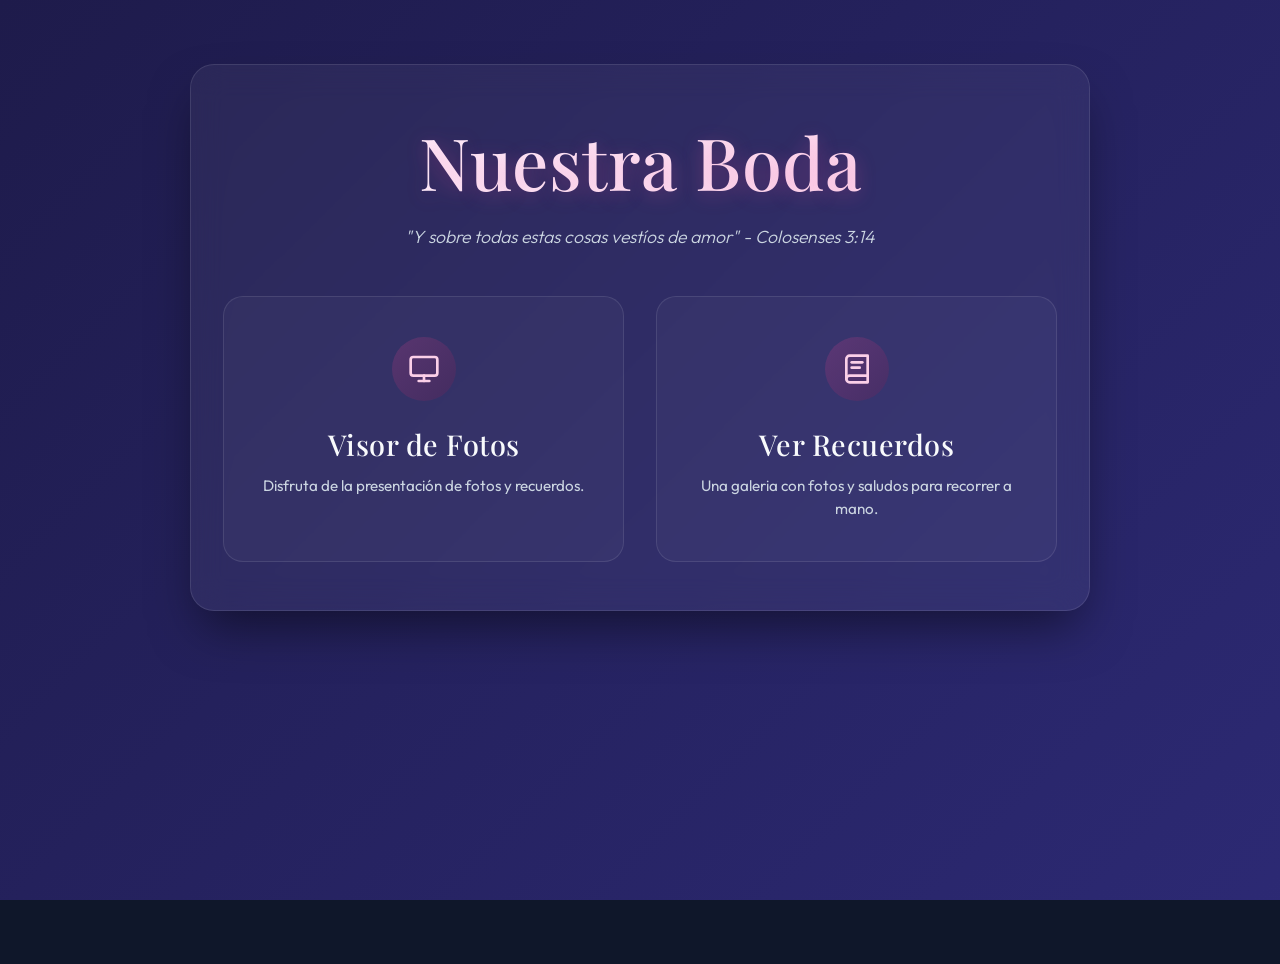
<file: index.html>
<!DOCTYPE html>
<html lang="es">
<head>
  <meta charset="UTF-8" />
  <meta name="viewport" content="width=device-width, initial-scale=1.0" />
  <title>Boda - Portal de Fotos</title>
  <meta name="description" content="Portal de fotos de nuestra boda cristiana. Selecciona para subir fotos o ver el carrusel." />
  <link rel="preconnect" href="https://fonts.googleapis.com">
  <link rel="preconnect" href="https://fonts.gstatic.com" crossorigin>
  <link href="https://fonts.googleapis.com/css2?family=Playfair+Display:ital,wght@0,500;0,700;1,500&family=Outfit:wght@300;400;600&display=swap" rel="stylesheet">
  <link rel="stylesheet" href="styles.css" />
</head>
<body class="landing-body">
  <div class="dynamic-bg"></div>
  <div class="glass-container">
    <header class="home-header">
      <h1 class="elegant-title">Nuestra Boda</h1>
      <p class="verse">"Y sobre todas estas cosas vestíos de amor" - Colosenses 3:14</p>
    </header>
    <div class="module-cards">
      <a href="viewer.html" class="module-card">
        <div class="icon-wrap">
          <svg viewBox="0 0 24 24" fill="none" stroke="currentColor" stroke-width="2" stroke-linecap="round" stroke-linejoin="round"><rect x="2" y="3" width="20" height="14" rx="2" ry="2"/><line x1="8" y1="21" x2="16" y2="21"/><line x1="12" y1="17" x2="12" y2="21"/></svg>
        </div>
        <h2>Visor de Fotos</h2>
        <p>Disfruta de la presentación de fotos y recuerdos.</p>
      </a>
      <a href="recuerdos.html" class="module-card">
        <div class="icon-wrap">
          <svg viewBox="0 0 24 24" fill="none" stroke="currentColor" stroke-width="2" stroke-linecap="round" stroke-linejoin="round"><path d="M4 19.5A2.5 2.5 0 0 1 6.5 17H20"/><path d="M6.5 2H20v20H6.5A2.5 2.5 0 0 1 4 19.5v-15A2.5 2.5 0 0 1 6.5 2z"/><path d="M8 7h8"/><path d="M8 11h6"/></svg>
        </div>
        <h2>Ver Recuerdos</h2>
        <p>Una galeria con fotos y saludos para recorrer a mano.</p>
      </a>
    </div>
  </div>
</body>
</html>
</file>
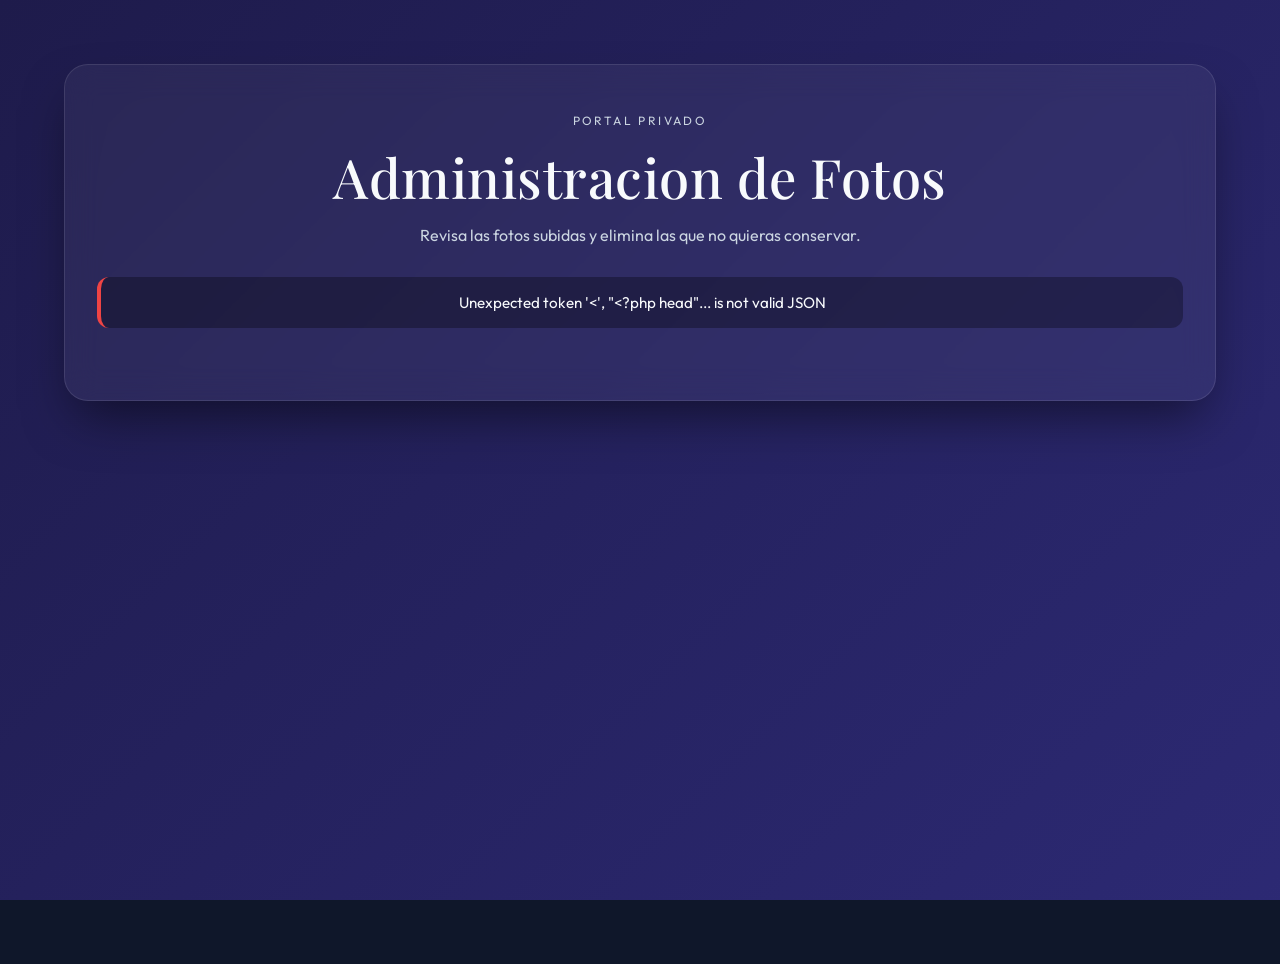
<file: admin.html>
<!DOCTYPE html>
<html lang="es">
<head>
  <meta charset="UTF-8" />
  <meta name="viewport" content="width=device-width, initial-scale=1.0" />
  <title>Administracion de Fotos</title>
  <meta name="description" content="Portal privado para administrar las fotos subidas." />
  <link rel="preconnect" href="https://fonts.googleapis.com">
  <link rel="preconnect" href="https://fonts.gstatic.com" crossorigin>
  <link href="https://fonts.googleapis.com/css2?family=Playfair+Display:ital,wght@0,500;0,700;1,500&family=Outfit:wght@300;400;600&display=swap" rel="stylesheet">
  <link rel="stylesheet" href="styles.css" />
</head>
<body class="admin-body">
  <div class="dynamic-bg"></div>

  <main class="glass-container admin-container">
    <header class="admin-header">
      <p class="admin-eyebrow">Portal privado</p>
      <h1>Administracion de Fotos</h1>
      <p>Revisa las fotos subidas y elimina las que no quieras conservar.</p>
    </header>

    <div id="adminStatus" class="status-box hidden"></div>

    <section id="adminEmpty" class="admin-empty hidden">
      <p>No hay fotos subidas todavia.</p>
    </section>

    <section id="adminGrid" class="admin-grid" aria-live="polite"></section>
  </main>

  <script src="admin.js"></script>
</body>
</html>
</file>
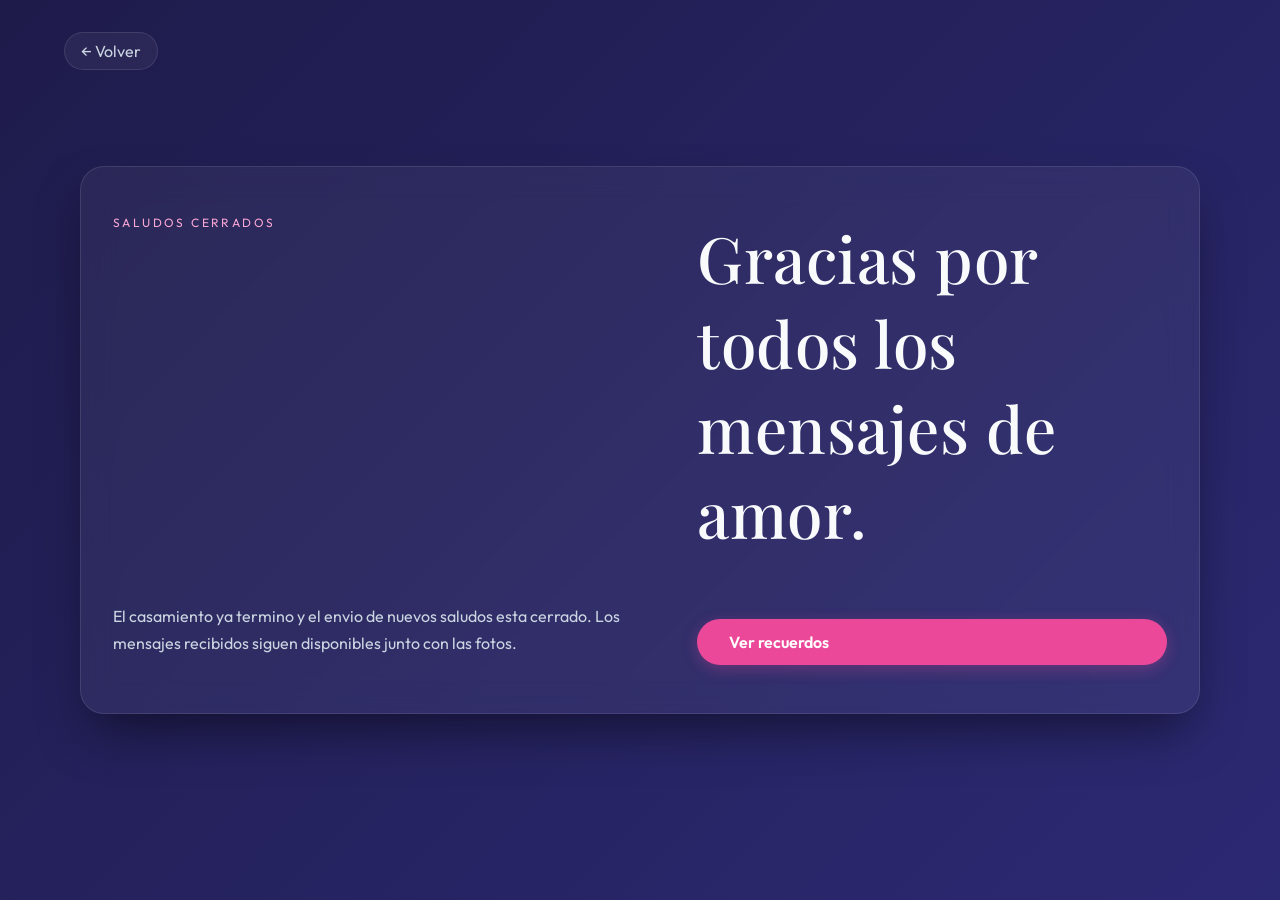
<file: saludos.html>
<!DOCTYPE html>
<html lang="es">
<head>
  <meta charset="UTF-8" />
  <meta name="viewport" content="width=device-width, initial-scale=1.0" />
  <title>Mandar Saludo - Nuestra Boda</title>
  <meta name="description" content="Escribe un saludo para mostrarlo en el carrusel de la boda." />
  <link rel="preconnect" href="https://fonts.googleapis.com">
  <link rel="preconnect" href="https://fonts.gstatic.com" crossorigin>
  <link href="https://fonts.googleapis.com/css2?family=Playfair+Display:ital,wght@0,500;0,700;1,500&family=Outfit:wght@300;400;600&display=swap" rel="stylesheet">
  <link rel="stylesheet" href="styles.css" />
</head>
<body class="greeting-body">
  <div class="dynamic-bg"></div>
  <nav class="top-nav">
    <a href="index.html" class="back-btn">&larr; Volver</a>
  </nav>

  <main class="glass-container greeting-container closed-panel">
    <p class="admin-eyebrow">Saludos cerrados</p>
    <h1>Gracias por todos los mensajes de amor.</h1>
    <p>El casamiento ya termino y el envio de nuevos saludos esta cerrado. Los mensajes recibidos siguen disponibles junto con las fotos.</p>
    <a href="recuerdos.html" class="select-btn closed-action">Ver recuerdos</a>
  </main>
</body>
</html>
</file>
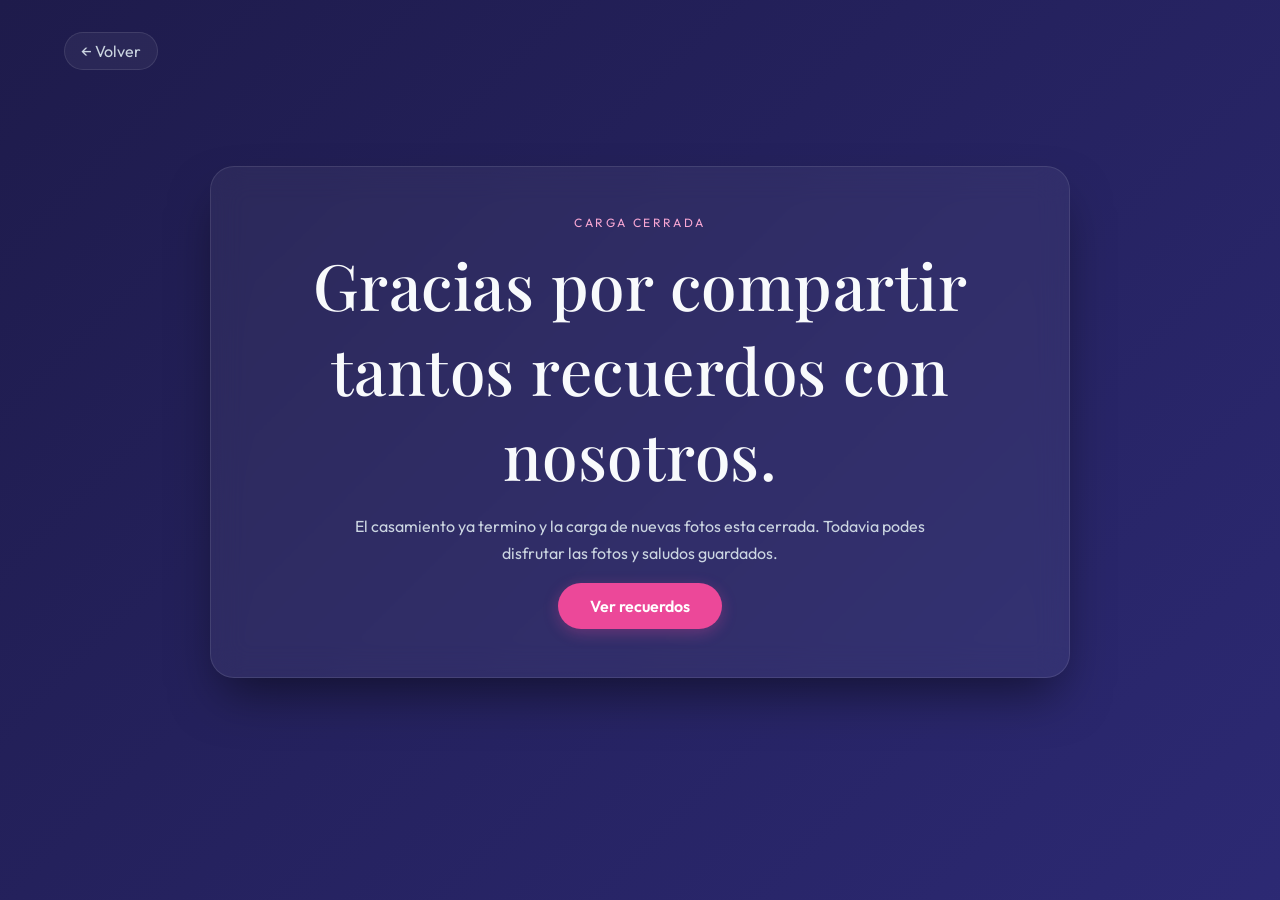
<file: upload.html>
<!DOCTYPE html>
<html lang="es">
<head>
  <meta charset="UTF-8" />
  <meta name="viewport" content="width=device-width, initial-scale=1.0" />
  <title>Subir Fotos - Nuestra Boda</title>
  <meta name="description" content="Sube las fotos de nuestra boda." />
  <link rel="preconnect" href="https://fonts.googleapis.com">
  <link rel="preconnect" href="https://fonts.gstatic.com" crossorigin>
  <link href="https://fonts.googleapis.com/css2?family=Playfair+Display:ital,wght@0,500;0,700;1,500&family=Outfit:wght@300;400;600&display=swap" rel="stylesheet">
  <link rel="stylesheet" href="styles.css" />
</head>
<body class="upload-body">
  <div class="dynamic-bg"></div>
  <nav class="top-nav">
    <a href="index.html" class="back-btn">&larr; Volver</a>
  </nav>
  
  <main class="glass-container upload-container closed-panel">
    <p class="admin-eyebrow">Carga cerrada</p>
    <h1>Gracias por compartir tantos recuerdos con nosotros.</h1>
    <p>El casamiento ya termino y la carga de nuevas fotos esta cerrada. Todavia podes disfrutar las fotos y saludos guardados.</p>
    <a href="recuerdos.html" class="select-btn closed-action">Ver recuerdos</a>
  </main>
</body>
</html>
</file>
<file: styles.css>
:root {
  --font-title: 'Playfair Display', serif;
  --font-body: 'Outfit', sans-serif;
  
  /* Color Palette */
  --bg-dark: #0f172a;
  --bg-gradient-1: #1e1b4b;
  --bg-gradient-2: #312e81;
  --glass-bg: rgba(255, 255, 255, 0.05);
  --glass-border: rgba(255, 255, 255, 0.1);
  --text-primary: #f8fafc;
  --text-secondary: #cbd5e1;
  --accent: #ec4899;
  --accent-hover: #db2777;
}

* {
  box-sizing: border-box;
  margin: 0;
  padding: 0;
}

body {
  font-family: var(--font-body);
  background: var(--bg-dark);
  color: var(--text-primary);
  min-height: 100vh;
  overflow-x: hidden;
  position: relative;
}

/* Dynamic Animated Background */
.dynamic-bg {
  position: fixed;
  inset: 0;
  z-index: -1;
  background: linear-gradient(135deg, var(--bg-gradient-1), var(--bg-gradient-2), #4c1d95, #831843);
  background-size: 400% 400%;
  animation: gradientFluid 15s ease infinite;
}

@keyframes gradientFluid {
  0% { background-position: 0% 50%; }
  50% { background-position: 100% 50%; }
  100% { background-position: 0% 50%; }
}

/* Base Typography */
h1, h2, h3 {
  font-family: var(--font-title);
  font-weight: 500;
  letter-spacing: 0.5px;
}

/* Glassmorphism Container */
.glass-container {
  background: var(--glass-bg);
  backdrop-filter: blur(16px);
  -webkit-backdrop-filter: blur(16px);
  border: 1px solid var(--glass-border);
  border-radius: 24px;
  padding: 3rem 2rem;
  box-shadow: 0 25px 50px -12px rgba(0, 0, 0, 0.5);
  max-width: 900px;
  width: 90%;
  margin: 4rem auto;
  text-align: center;
}

/* Landing Page */
.home-header {
  margin-bottom: 3rem;
}

.elegant-title {
  font-size: clamp(3rem, 6vw, 4.5rem);
  margin-bottom: 1rem;
  background: linear-gradient(to right, #fdf4ff, #fbcfe8);
  -webkit-background-clip: text;
  -webkit-text-fill-color: transparent;
  text-shadow: 0 4px 20px rgba(236, 72, 153, 0.3);
}

.verse {
  font-size: 1.1rem;
  font-weight: 300;
  color: var(--text-secondary);
  font-style: italic;
}

.module-cards {
  display: grid;
  grid-template-columns: repeat(auto-fit, minmax(280px, 1fr));
  gap: 2rem;
  margin-top: 2rem;
}

.module-card {
  display: flex;
  flex-direction: column;
  align-items: center;
  padding: 2.5rem 1.5rem;
  background: rgba(255, 255, 255, 0.03);
  border: 1px solid var(--glass-border);
  border-radius: 20px;
  text-decoration: none;
  color: var(--text-primary);
  transition: all 0.4s cubic-bezier(0.4, 0, 0.2, 1);
  cursor: pointer;
}

.module-card:hover {
  transform: translateY(-10px);
  background: rgba(255, 255, 255, 0.08);
  border-color: rgba(255, 255, 255, 0.2);
  box-shadow: 0 20px 40px -10px rgba(0, 0, 0, 0.4), 0 0 30px rgba(236, 72, 153, 0.15);
}

.icon-wrap {
  width: 64px;
  height: 64px;
  border-radius: 50%;
  background: linear-gradient(135deg, rgba(236, 72, 153, 0.2), rgba(131, 24, 67, 0.2));
  display: flex;
  align-items: center;
  justify-content: center;
  margin-bottom: 1.5rem;
  transition: transform 0.3s ease;
}

.module-card:hover .icon-wrap {
  transform: scale(1.1);
  background: linear-gradient(135deg, rgba(236, 72, 153, 0.4), rgba(131, 24, 67, 0.4));
}

.icon-wrap svg {
  width: 32px;
  height: 32px;
  color: #fbcfe8;
}

.module-card h2 {
  font-size: 1.8rem;
  margin-bottom: 0.75rem;
}

.module-card p {
  font-size: 0.95rem;
  color: var(--text-secondary);
  line-height: 1.5;
}

/* Upload Page */
.top-nav {
  padding: 2rem 5%;
}

.back-btn {
  display: inline-flex;
  align-items: center;
  padding: 0.5rem 1rem;
  color: var(--text-secondary);
  text-decoration: none;
  border-radius: 999px;
  background: rgba(255, 255, 255, 0.05);
  border: 1px solid var(--glass-border);
  transition: all 0.3s ease;
}

.back-btn:hover {
  color: var(--text-primary);
  background: rgba(255, 255, 255, 0.1);
}

.closed-panel {
  max-width: 860px;
}

.closed-panel h1 {
  font-size: clamp(2.4rem, 5vw, 4rem);
  margin-bottom: 1rem;
}

.closed-panel p:not(.admin-eyebrow) {
  max-width: 620px;
  margin: 0 auto;
  color: var(--text-secondary);
  line-height: 1.7;
}

.closed-action {
  margin-top: 2rem;
  text-decoration: none;
}

.upload-header h2 {
  font-size: 2.2rem;
  margin-bottom: 0.5rem;
}

.upload-header p {
  color: var(--text-secondary);
  margin-bottom: 2rem;
}

.drop-zone {
  border: 2px dashed rgba(255, 255, 255, 0.2);
  border-radius: 16px;
  padding: 4rem 2rem;
  transition: all 0.3s ease;
  background: rgba(0, 0, 0, 0.2);
  display: flex;
  flex-direction: column;
  align-items: center;
  gap: 1.5rem;
}

.drop-zone.dragover {
  border-color: var(--accent);
  background: rgba(236, 72, 153, 0.05);
}

.drop-zone svg {
  width: 48px;
  height: 48px;
  color: rgba(255, 255, 255, 0.5);
  transition: color 0.3s ease;
}

.drop-zone.dragover svg {
  color: var(--accent);
}

.select-btn {
  background: var(--accent);
  color: #fff;
  padding: 0.8rem 2rem;
  border-radius: 999px;
  font-weight: 600;
  cursor: pointer;
  transition: all 0.3s ease;
  box-shadow: 0 4px 15px rgba(236, 72, 153, 0.3);
  display: inline-block;
  margin-top: 1rem;
}

.select-btn:hover {
  background: var(--accent-hover);
  transform: translateY(-2px);
  box-shadow: 0 8px 25px rgba(236, 72, 153, 0.4);
}

.status-box {
  margin-top: 2rem;
  padding: 1rem;
  border-radius: 12px;
  background: rgba(0, 0, 0, 0.3);
  font-size: 0.95rem;
  transition: opacity 0.3s ease;
}

.status-box.hidden {
  display: none;
}

.status-box.error {
  border-left: 4px solid #ef4444;
}

.status-box.success {
  border-left: 4px solid #10b981;
}

.status-box p {
  margin: 0;
}

.progress-box {
  margin-top: 1rem;
}

.progress-box.hidden {
  display: none;
}

.progress-track {
  width: 100%;
  height: 12px;
  border-radius: 999px;
  overflow: hidden;
  background: rgba(255, 255, 255, 0.12);
}

.progress-fill {
  width: 0;
  height: 100%;
  border-radius: inherit;
  background: linear-gradient(90deg, var(--accent), #f9a8d4);
  transition: width 0.2s ease;
}

.progress-label {
  margin-top: 0.65rem;
  text-align: right;
  font-size: 0.85rem;
  color: var(--text-secondary);
}

/* Admin Page */
.admin-body {
  min-height: 100vh;
}

.admin-container {
  max-width: 1200px;
}

.admin-header {
  margin-bottom: 2rem;
}

.admin-header h1 {
  font-size: clamp(2.2rem, 5vw, 3.4rem);
  margin-bottom: 0.75rem;
}

.admin-header p {
  color: var(--text-secondary);
}

.admin-eyebrow {
  margin-bottom: 0.75rem;
  text-transform: uppercase;
  letter-spacing: 0.2em;
  font-size: 0.75rem;
  color: #f9a8d4;
}

.admin-empty {
  padding: 2rem;
  border: 1px dashed rgba(255, 255, 255, 0.16);
  border-radius: 18px;
  color: var(--text-secondary);
}

.admin-empty.hidden {
  display: none;
}

.admin-grid {
  display: grid;
  grid-template-columns: repeat(auto-fit, minmax(240px, 1fr));
  gap: 1.5rem;
  margin-top: 1.5rem;
}

.admin-card {
  overflow: hidden;
  border-radius: 18px;
  background: rgba(255, 255, 255, 0.04);
  border: 1px solid rgba(255, 255, 255, 0.1);
  box-shadow: 0 18px 40px rgba(0, 0, 0, 0.2);
}

.admin-photo {
  display: block;
  width: 100%;
  aspect-ratio: 4 / 3;
  object-fit: cover;
  background: rgba(0, 0, 0, 0.25);
}

.admin-card-meta {
  display: flex;
  align-items: center;
  justify-content: space-between;
  gap: 1rem;
  padding: 1rem;
}

.admin-file-name {
  flex: 1;
  color: var(--text-secondary);
  font-size: 0.85rem;
  word-break: break-word;
}

.delete-btn {
  flex-shrink: 0;
  border: 0;
  border-radius: 999px;
  padding: 0.7rem 1rem;
  background: #be123c;
  color: #fff;
  font-family: var(--font-body);
  font-weight: 600;
  cursor: pointer;
  transition: background 0.2s ease, opacity 0.2s ease;
}

.delete-btn:hover {
  background: #9f1239;
}

.delete-btn:disabled {
  opacity: 0.7;
  cursor: wait;
}

/* Memories Portal */
.memories-body {
  min-height: 100vh;
}

.memories-shell {
  min-height: 100vh;
  display: flex;
  align-items: center;
  justify-content: center;
  padding: clamp(1rem, 4vw, 3rem);
}

.memories-intro {
  position: relative;
  max-width: 980px;
  overflow: hidden;
}

.memories-intro::before {
  content: "";
  position: absolute;
  inset: 1rem;
  border: 1px solid rgba(255, 255, 255, 0.18);
  border-radius: 18px;
  pointer-events: none;
}

.memories-intro h1 {
  max-width: 840px;
  margin: 0 auto 1.25rem;
  font-size: clamp(2.4rem, 5.5vw, 5rem);
  line-height: 1.02;
  color: #fff7ed;
  text-shadow: 0 18px 42px rgba(0, 0, 0, 0.32);
}

.memories-intro p:not(.admin-eyebrow) {
  max-width: 680px;
  margin: 0 auto;
  color: var(--text-secondary);
  font-size: clamp(1rem, 2vw, 1.2rem);
  line-height: 1.7;
}

.memories-main-btn {
  border: 0;
  margin-top: 2rem;
  font: inherit;
}

.memories-gallery.hidden,
.memories-intro.hidden {
  display: none;
}

.memories-gallery {
  position: fixed;
  inset: 0;
  display: grid;
  grid-template-columns: auto minmax(0, 1fr) auto;
  align-items: center;
  gap: clamp(0.5rem, 2vw, 1.5rem);
  padding: clamp(1rem, 3vw, 2.5rem);
  background: radial-gradient(circle at 50% 20%, rgba(131, 24, 67, 0.28), rgba(0, 0, 0, 0.88) 62%);
}

.memory-stage {
  position: relative;
  min-height: 78vh;
  display: flex;
  align-items: center;
  justify-content: center;
}

.memory-slide {
  width: 100%;
  height: 78vh;
  display: flex;
  align-items: center;
  justify-content: center;
  animation: memoryReveal 0.55s ease both;
}

.memory-photo {
  max-width: 100%;
  max-height: 100%;
  width: auto;
  height: auto;
  object-fit: contain;
  border-radius: 24px;
  box-shadow: 0 28px 90px rgba(0, 0, 0, 0.55);
}

.memory-slide-greeting .message-card {
  width: min(92vw, 1050px);
  min-height: min(72vh, 690px);
}

.memory-arrow {
  width: clamp(3rem, 6vw, 5rem);
  height: clamp(3rem, 6vw, 5rem);
  border: 1px solid rgba(255, 255, 255, 0.22);
  border-radius: 50%;
  background: rgba(0, 0, 0, 0.32);
  color: #fff;
  font-size: clamp(2.4rem, 5vw, 4rem);
  line-height: 0;
  cursor: pointer;
  backdrop-filter: blur(10px);
  transition: transform 0.2s ease, background 0.2s ease, opacity 0.2s ease;
}

.memory-arrow:hover {
  transform: scale(1.07);
  background: rgba(255, 255, 255, 0.14);
}

.memory-arrow:disabled {
  opacity: 0.35;
  cursor: default;
  transform: none;
}

.memory-footer {
  position: fixed;
  left: 50%;
  bottom: 1.5rem;
  transform: translateX(-50%);
  display: flex;
  align-items: center;
  gap: 1rem;
  padding: 0.65rem;
  border: 1px solid rgba(255, 255, 255, 0.12);
  border-radius: 999px;
  background: rgba(0, 0, 0, 0.28);
  backdrop-filter: blur(12px);
}

.memory-counter {
  min-width: 4.5rem;
  color: var(--text-secondary);
  font-weight: 600;
}

.memory-empty.hidden {
  display: none;
}

@keyframes memoryReveal {
  from { opacity: 0; transform: translateY(12px) scale(0.985); filter: blur(8px); }
  to { opacity: 1; transform: translateY(0) scale(1); filter: blur(0); }
}

@media (max-width: 720px) {
  .memories-gallery {
    grid-template-columns: 1fr 1fr;
    grid-template-rows: 1fr auto;
  }

  .memory-stage {
    grid-column: 1 / -1;
    min-height: 72vh;
  }

  .memory-slide {
    height: 72vh;
  }

  .memory-arrow-prev {
    grid-column: 1;
    grid-row: 2;
    justify-self: end;
    margin-bottom: 4.5rem;
  }

  .memory-arrow-next {
    grid-column: 2;
    grid-row: 2;
    justify-self: start;
    margin-bottom: 4.5rem;
  }

  .memory-footer {
    width: calc(100% - 2rem);
    justify-content: center;
  }
}

/* Greeting Page */
.greeting-container {
  display: grid;
  grid-template-columns: minmax(0, 1fr) minmax(280px, 0.85fr);
  gap: 2rem;
  max-width: 1120px;
  text-align: left;
}

.greeting-form-panel h1 {
  font-size: clamp(2.4rem, 5vw, 3.6rem);
  margin-bottom: 0.75rem;
}

.greeting-form-panel > p {
  color: var(--text-secondary);
  line-height: 1.6;
}

.greeting-form {
  display: grid;
  gap: 0.9rem;
  margin-top: 2rem;
}

.field-label,
.theme-picker legend {
  color: #fce7f3;
  font-size: 0.85rem;
  font-weight: 600;
  letter-spacing: 0.05em;
}

.text-input,
.text-area {
  width: 100%;
  border: 1px solid rgba(255, 255, 255, 0.14);
  border-radius: 16px;
  padding: 0.9rem 1rem;
  background: rgba(0, 0, 0, 0.24);
  color: var(--text-primary);
  font: inherit;
  outline: none;
  transition: border-color 0.2s ease, box-shadow 0.2s ease;
}

.text-area {
  resize: vertical;
  min-height: 150px;
}

.text-input:focus,
.text-area:focus {
  border-color: rgba(249, 168, 212, 0.75);
  box-shadow: 0 0 0 4px rgba(236, 72, 153, 0.14);
}

.theme-picker {
  display: flex;
  flex-wrap: wrap;
  gap: 0.75rem;
  border: 0;
  margin-top: 0.4rem;
}

.theme-picker legend {
  width: 100%;
  margin-bottom: 0.2rem;
}

.theme-picker label {
  display: inline-flex;
  align-items: center;
  gap: 0.45rem;
  padding: 0.65rem 0.9rem;
  border: 1px solid rgba(255, 255, 255, 0.12);
  border-radius: 999px;
  background: rgba(255, 255, 255, 0.05);
  color: var(--text-secondary);
  cursor: pointer;
}

.greeting-submit:disabled {
  opacity: 0.7;
  cursor: wait;
}

.greeting-preview {
  display: flex;
  align-items: center;
  justify-content: center;
}

.message-card {
  position: relative;
  width: min(90vw, 620px);
  min-height: min(68vh, 520px);
  display: flex;
  flex-direction: column;
  justify-content: center;
  gap: 1.25rem;
  overflow: hidden;
  border-radius: 34px;
  padding: clamp(2rem, 6vw, 4.5rem);
  color: #fffaf5;
  text-align: center;
  border: 1px solid rgba(255, 255, 255, 0.24);
  box-shadow: 0 30px 90px rgba(0, 0, 0, 0.45);
  isolation: isolate;
}

.message-card::before,
.message-card::after {
  content: "";
  position: absolute;
  inset: 0;
  z-index: -1;
}

.message-card::after {
  border: 1px solid rgba(255, 255, 255, 0.22);
  border-radius: 26px;
  inset: 1.1rem;
  pointer-events: none;
}

.message-theme-rose {
  background:
    radial-gradient(circle at 12% 18%, rgba(255, 214, 232, 0.55), transparent 25%),
    radial-gradient(circle at 82% 22%, rgba(255, 255, 255, 0.28), transparent 20%),
    linear-gradient(135deg, #6d183f, #b83272 48%, #f3a6ba);
}

.message-theme-rose::before {
  background:
    radial-gradient(ellipse at 15% 90%, rgba(255, 255, 255, 0.2), transparent 28%),
    repeating-linear-gradient(115deg, rgba(255, 255, 255, 0.07) 0 1px, transparent 1px 18px);
}

.message-theme-gold {
  background:
    radial-gradient(circle at 20% 20%, rgba(255, 247, 214, 0.7), transparent 23%),
    radial-gradient(circle at 82% 80%, rgba(136, 84, 24, 0.42), transparent 28%),
    linear-gradient(135deg, #4a2b15, #b7791f 50%, #f7d98b);
}

.message-theme-gold::before {
  background: linear-gradient(90deg, transparent, rgba(255, 255, 255, 0.16), transparent), repeating-radial-gradient(circle at 50% 50%, rgba(255, 255, 255, 0.1) 0 1px, transparent 1px 14px);
}

.message-theme-garden {
  background:
    radial-gradient(circle at 14% 24%, rgba(223, 255, 219, 0.44), transparent 24%),
    radial-gradient(circle at 86% 18%, rgba(255, 232, 242, 0.4), transparent 22%),
    linear-gradient(135deg, #12372a, #2f6f55 48%, #c8d9a0);
}

.message-theme-garden::before {
  background: repeating-linear-gradient(45deg, rgba(255, 255, 255, 0.07) 0 1px, transparent 1px 20px), radial-gradient(circle at 50% 115%, rgba(255, 255, 255, 0.22), transparent 36%);
}

.message-kicker {
  text-transform: uppercase;
  letter-spacing: 0.24em;
  font-size: clamp(0.7rem, 1.4vw, 0.95rem);
  font-weight: 600;
  color: rgba(255, 250, 245, 0.74);
}

.message-text {
  max-width: 920px;
  margin: 0 auto;
  font-family: var(--font-title);
  font-size: clamp(2rem, 5.4vw, 5.4rem);
  line-height: 1.05;
  text-wrap: balance;
  text-shadow: 0 10px 30px rgba(0, 0, 0, 0.24);
}

.message-author {
  color: rgba(255, 250, 245, 0.84);
  font-size: clamp(1rem, 2vw, 1.45rem);
  font-style: italic;
}

.message-slide {
  padding: clamp(1rem, 4vw, 4rem);
  background: radial-gradient(circle at 50% 50%, #2a1025, #030207 70%);
}

.message-slide .message-card {
  width: min(92vw, 1100px);
  min-height: min(76vh, 720px);
  animation: messageFloat 9s ease-in-out infinite alternate;
}

@keyframes messageFloat {
  from { transform: translateY(0) scale(1); }
  to { transform: translateY(-10px) scale(1.015); }
}

@media (max-width: 820px) {
  .greeting-container {
    grid-template-columns: 1fr;
    text-align: center;
  }

  .greeting-form {
    text-align: left;
  }

  .message-card {
    min-height: 420px;
  }
}

/* Viewer Page */
.viewer-body {
  margin: 0;
  padding: 0;
  background: #000;
  overflow: hidden;
}

.viewer-controls {
  position: fixed;
  top: 1.5rem;
  left: 50%;
  transform: translateX(-50%);
  z-index: 100;
  display: flex;
  gap: 1rem;
  opacity: 0.1;
  transition: opacity 0.4s ease;
}

.viewer-controls:hover {
  opacity: 1;
}

.glass-btn {
  background: rgba(0, 0, 0, 0.4);
  border: 1px solid rgba(255, 255, 255, 0.15);
  color: #fff;
  padding: 0.5rem 1.2rem;
  border-radius: 999px;
  cursor: pointer;
  font-family: var(--font-body);
  font-size: 0.85rem;
  backdrop-filter: blur(8px);
  text-decoration: none;
  display: inline-flex;
  align-items: center;
  transition: all 0.3s ease;
}

.glass-btn:hover {
  background: rgba(255, 255, 255, 0.15);
}

.carousel-fullscreen {
  position: fixed;
  inset: 0;
  display: flex;
  align-items: center;
  justify-content: center;
}

.carousel-track {
  position: relative;
  width: 100%;
  height: 100%;
}

.slide {
  position: absolute;
  inset: 0;
  opacity: 0;
  transform: scale(1.03);
  filter: blur(10px);
  transition: opacity 1.35s cubic-bezier(0.4, 0, 0.2, 1), transform 1.35s cubic-bezier(0.4, 0, 0.2, 1), filter 1.35s ease;
  display: flex;
  align-items: center;
  justify-content: center;
  background: #000;
}

.slide.active {
  opacity: 1;
  transform: scale(1);
  filter: blur(0);
  z-index: 10;
}

.slide.fx-fade {
  animation: slideFadeIn 1.35s ease both;
}

.slide.fx-zoom {
  animation: slideZoomIn 1.45s cubic-bezier(0.18, 0.89, 0.32, 1.2) both;
}

.slide.fx-slide-left {
  animation: slideFromLeft 1.25s cubic-bezier(0.2, 0.8, 0.2, 1) both;
}

.slide.fx-slide-up {
  animation: slideFromBottom 1.25s cubic-bezier(0.2, 0.8, 0.2, 1) both;
}

.slide.fx-blur {
  animation: slideBlurBloom 1.55s ease both;
}

.slide.fx-tilt {
  animation: slideTiltIn 1.35s cubic-bezier(0.2, 0.8, 0.2, 1) both;
}

@keyframes slideFadeIn {
  from { opacity: 0; transform: scale(1.02); }
  to { opacity: 1; transform: scale(1); }
}

@keyframes slideZoomIn {
  from { opacity: 0; transform: scale(1.18); filter: blur(8px); }
  to { opacity: 1; transform: scale(1); filter: blur(0); }
}

@keyframes slideFromLeft {
  from { opacity: 0; transform: translateX(-7vw) scale(1.04); filter: blur(5px); }
  to { opacity: 1; transform: translateX(0) scale(1); filter: blur(0); }
}

@keyframes slideFromBottom {
  from { opacity: 0; transform: translateY(7vh) scale(1.03); filter: blur(5px); }
  to { opacity: 1; transform: translateY(0) scale(1); filter: blur(0); }
}

@keyframes slideBlurBloom {
  from { opacity: 0; transform: scale(0.98); filter: blur(22px) brightness(1.25); }
  to { opacity: 1; transform: scale(1); filter: blur(0) brightness(1); }
}

@keyframes slideTiltIn {
  from { opacity: 0; transform: perspective(900px) rotateZ(-2deg) rotateY(8deg) scale(1.06); filter: blur(6px); }
  to { opacity: 1; transform: perspective(900px) rotateZ(0) rotateY(0) scale(1); filter: blur(0); }
}

.slide img {
  max-width: 100%;
  max-height: 100%;
  width: auto;
  height: auto;
  object-fit: contain;
  animation: subtleZoom 15s linear infinite alternate;
}

@keyframes subtleZoom {
  0% { transform: scale(1); }
  100% { transform: scale(1.05); }
}

.empty-message {
  position: absolute;
  inset: 0;
  display: flex;
  flex-direction: column;
  justify-content: center;
  align-items: center;
  gap: 1.5rem;
  color: rgba(255, 255, 255, 0.5);
  font-family: var(--font-title);
  font-size: 1.5rem;
}

.spinner {
  width: 40px;
  height: 40px;
  border: 3px solid rgba(255, 255, 255, 0.1);
  border-top-color: var(--accent);
  border-radius: 50%;
  animation: spin 1s linear infinite;
}

@keyframes spin {
  to { transform: rotate(360deg); }
}

@media (max-width: 720px) {
  body {
    min-height: 100dvh;
  }

  .glass-container {
    width: calc(100% - 1.5rem);
    margin: 1rem auto;
    padding: 2rem 1.15rem;
    border-radius: 20px;
  }

  .module-cards {
    grid-template-columns: 1fr;
    gap: 1rem;
  }

  .elegant-title,
  .memories-intro h1,
  .closed-panel h1 {
    font-size: clamp(2.35rem, 12vw, 3.4rem);
    line-height: 1.05;
  }

  .memories-shell {
    min-height: 100dvh;
    padding: 0.75rem;
  }

  .memories-intro {
    width: 100%;
  }

  .memories-gallery {
    grid-template-columns: auto minmax(0, 1fr) auto;
    grid-template-rows: 1fr;
    gap: 0;
    min-height: 100dvh;
    height: 100dvh;
    padding: 0.75rem 0.35rem 5.75rem;
  }

  .memory-stage {
    grid-column: 2;
    grid-row: 1;
    min-height: auto;
    height: calc(100dvh - 6.5rem);
    width: 100%;
  }

  .memory-slide {
    height: 100%;
    touch-action: pan-y;
  }

  .memory-photo {
    max-width: 100%;
    max-height: 100%;
    border-radius: 16px;
  }

  .memory-arrow {
    position: relative;
    z-index: 30;
    width: 2.75rem;
    height: 2.75rem;
    align-self: center;
    margin: 0;
    font-size: 2.6rem;
    background: rgba(0, 0, 0, 0.48);
  }

  .memory-arrow-prev {
    grid-column: 1;
    grid-row: 1;
    justify-self: start;
    margin-bottom: 0;
  }

  .memory-arrow-next {
    grid-column: 3;
    grid-row: 1;
    justify-self: end;
    margin-bottom: 0;
  }

  .memory-footer {
    left: 0.75rem;
    right: 0.75rem;
    bottom: 0.75rem;
    width: auto;
    transform: none;
    justify-content: space-between;
    border-radius: 18px;
  }

  .memory-footer .glass-btn {
    flex: 1;
    justify-content: center;
  }

  .memory-counter {
    min-width: 3.75rem;
    text-align: center;
  }

  .memory-slide-greeting .message-card,
  .message-slide .message-card {
    width: 100%;
    min-height: min(70dvh, 560px);
    max-height: 100%;
    padding: 1.5rem 1rem;
    border-radius: 22px;
  }

  .message-card::after {
    inset: 0.65rem;
    border-radius: 16px;
  }

  .message-text {
    font-size: clamp(1.65rem, 9vw, 3.1rem);
    line-height: 1.08;
  }

  .message-kicker {
    letter-spacing: 0.16em;
  }

  .viewer-controls {
    top: 0.75rem;
    width: calc(100% - 1rem);
    justify-content: center;
    flex-wrap: wrap;
    gap: 0.45rem;
    opacity: 1;
  }

  .glass-btn {
    padding: 0.48rem 0.72rem;
    font-size: 0.78rem;
  }

  .slide img {
    max-width: 100vw;
    max-height: 100dvh;
  }

  .message-slide {
    padding: 0.75rem;
  }
}

@media (max-width: 720px) {
  .memories-gallery {
    display: block !important;
    position: fixed;
    inset: 0;
    width: 100vw;
    height: 100dvh;
    min-height: 100dvh;
    overflow: hidden;
    padding: 0;
  }

  .memory-stage {
    position: fixed;
    inset: 0.75rem 0.75rem calc(5.6rem + env(safe-area-inset-bottom)) 0.75rem;
    width: auto;
    height: auto;
    min-height: 0;
    display: flex;
    align-items: center;
    justify-content: center;
    z-index: 1;
  }

  .memory-slide {
    width: 100%;
    height: 100%;
    min-height: 0;
  }

  .memory-slide-greeting .message-card,
  .message-slide .message-card {
    width: 100%;
    max-width: none;
    min-height: 0;
    height: 100%;
    max-height: none;
    padding: clamp(1.1rem, 5vw, 1.7rem);
    border-radius: 24px;
  }

  .memory-photo {
    max-width: 100%;
    max-height: 100%;
    border-radius: 18px;
  }

  .memory-arrow,
  .memory-arrow-prev,
  .memory-arrow-next {
    position: fixed !important;
    top: 50%;
    z-index: 40;
    display: flex;
    align-items: center;
    justify-content: center;
    width: 3.15rem !important;
    min-width: 3.15rem;
    max-width: 3.15rem;
    height: 3.15rem !important;
    min-height: 3.15rem;
    max-height: 3.15rem;
    margin: 0;
    padding: 0 0 0.22rem;
    border-radius: 50% !important;
    line-height: 1;
    font-size: 2.65rem;
    transform: translateY(-50%);
    appearance: none;
    -webkit-appearance: none;
    touch-action: manipulation;
  }

  .memory-arrow-prev {
    left: 0.55rem;
  }

  .memory-arrow-next {
    right: 0.55rem;
  }

  .memory-arrow:hover {
    transform: translateY(-50%);
  }

  .memory-footer {
    position: fixed;
    left: 0.75rem;
    right: 0.75rem;
    bottom: calc(0.75rem + env(safe-area-inset-bottom));
    z-index: 45;
    width: auto;
    display: flex;
    align-items: center;
    justify-content: space-between;
    gap: 0.75rem;
    padding: 0.55rem;
    transform: none;
    border-radius: 18px;
  }

  .memory-footer .glass-btn {
    flex: 1;
    justify-content: center;
    min-height: 2.65rem;
  }

  .memory-counter {
    flex: 0 0 auto;
    min-width: 4rem;
    margin: 0;
    text-align: center;
    font-size: 0.95rem;
  }

  .message-text {
    font-size: clamp(1.7rem, 8.5vw, 3rem);
  }

  .message-author {
    font-size: clamp(0.95rem, 4vw, 1.2rem);
  }
}

/* Hard override for the manual memories carousel: same layout on desktop and mobile. */
.memories-gallery:not(.hidden) {
  position: fixed !important;
  inset: 0 !important;
  display: block !important;
  width: 100vw !important;
  height: 100dvh !important;
  min-height: 100vh !important;
  overflow: hidden !important;
  padding: 0 !important;
  background: radial-gradient(circle at 50% 20%, rgba(131, 24, 67, 0.28), rgba(0, 0, 0, 0.88) 62%) !important;
}

.memories-gallery:not(.hidden) .memory-stage {
  position: fixed !important;
  inset: 1rem 4.5rem calc(5.75rem + env(safe-area-inset-bottom)) 4.5rem !important;
  width: auto !important;
  height: auto !important;
  min-height: 0 !important;
  display: flex !important;
  align-items: center !important;
  justify-content: center !important;
  z-index: 1 !important;
}

.memories-gallery:not(.hidden) .memory-slide {
  width: 100% !important;
  height: 100% !important;
  min-height: 0 !important;
}

.memories-gallery:not(.hidden) .memory-photo {
  max-width: 100% !important;
  max-height: 100% !important;
  width: auto !important;
  height: auto !important;
  object-fit: contain !important;
}

.memories-gallery:not(.hidden) .memory-arrow {
  position: fixed !important;
  top: 50% !important;
  z-index: 50 !important;
  display: flex !important;
  align-items: center !important;
  justify-content: center !important;
  width: 3.25rem !important;
  min-width: 3.25rem !important;
  max-width: 3.25rem !important;
  height: 3.25rem !important;
  min-height: 3.25rem !important;
  max-height: 3.25rem !important;
  margin: 0 !important;
  padding: 0 0 0.25rem !important;
  border-radius: 50% !important;
  line-height: 1 !important;
  font-size: 2.75rem !important;
  transform: translateY(-50%) !important;
  appearance: none !important;
  -webkit-appearance: none !important;
  touch-action: manipulation !important;
}

.memories-gallery:not(.hidden) .memory-arrow-prev {
  left: 0.75rem !important;
  right: auto !important;
}

.memories-gallery:not(.hidden) .memory-arrow-next {
  right: 0.75rem !important;
  left: auto !important;
}

.memories-gallery:not(.hidden) .memory-footer {
  position: fixed !important;
  left: 50% !important;
  right: auto !important;
  bottom: calc(1rem + env(safe-area-inset-bottom)) !important;
  z-index: 60 !important;
  width: min(92vw, 520px) !important;
  transform: translateX(-50%) !important;
  display: flex !important;
  align-items: center !important;
  justify-content: space-between !important;
  gap: 0.75rem !important;
  border-radius: 18px !important;
}

.memories-gallery:not(.hidden) .memory-footer .glass-btn {
  flex: 1 !important;
  justify-content: center !important;
  min-height: 2.7rem !important;
}

.memories-gallery:not(.hidden) .memory-counter {
  flex: 0 0 auto !important;
  min-width: 4rem !important;
  margin: 0 !important;
  text-align: center !important;
}

.memories-gallery:not(.hidden) .memory-slide-greeting .message-card {
  width: 100% !important;
  height: 100% !important;
  max-width: none !important;
  min-height: 0 !important;
  max-height: none !important;
}

@media (max-width: 720px) {
  .memories-gallery:not(.hidden) .memory-stage {
    inset: 0.75rem 3.95rem calc(5.6rem + env(safe-area-inset-bottom)) 3.95rem !important;
  }

  .memories-gallery:not(.hidden) .memory-arrow {
    width: 3rem !important;
    min-width: 3rem !important;
    max-width: 3rem !important;
    height: 3rem !important;
    min-height: 3rem !important;
    max-height: 3rem !important;
    font-size: 2.5rem !important;
  }

  .memories-gallery:not(.hidden) .memory-arrow-prev {
    left: 0.45rem !important;
  }

  .memories-gallery:not(.hidden) .memory-arrow-next {
    right: 0.45rem !important;
  }

  .memories-gallery:not(.hidden) .memory-footer {
    bottom: calc(0.7rem + env(safe-area-inset-bottom)) !important;
    width: calc(100vw - 1.5rem) !important;
  }

  .memories-gallery:not(.hidden) .message-card {
    padding: 1.15rem !important;
    border-radius: 22px !important;
  }
}
</file>
